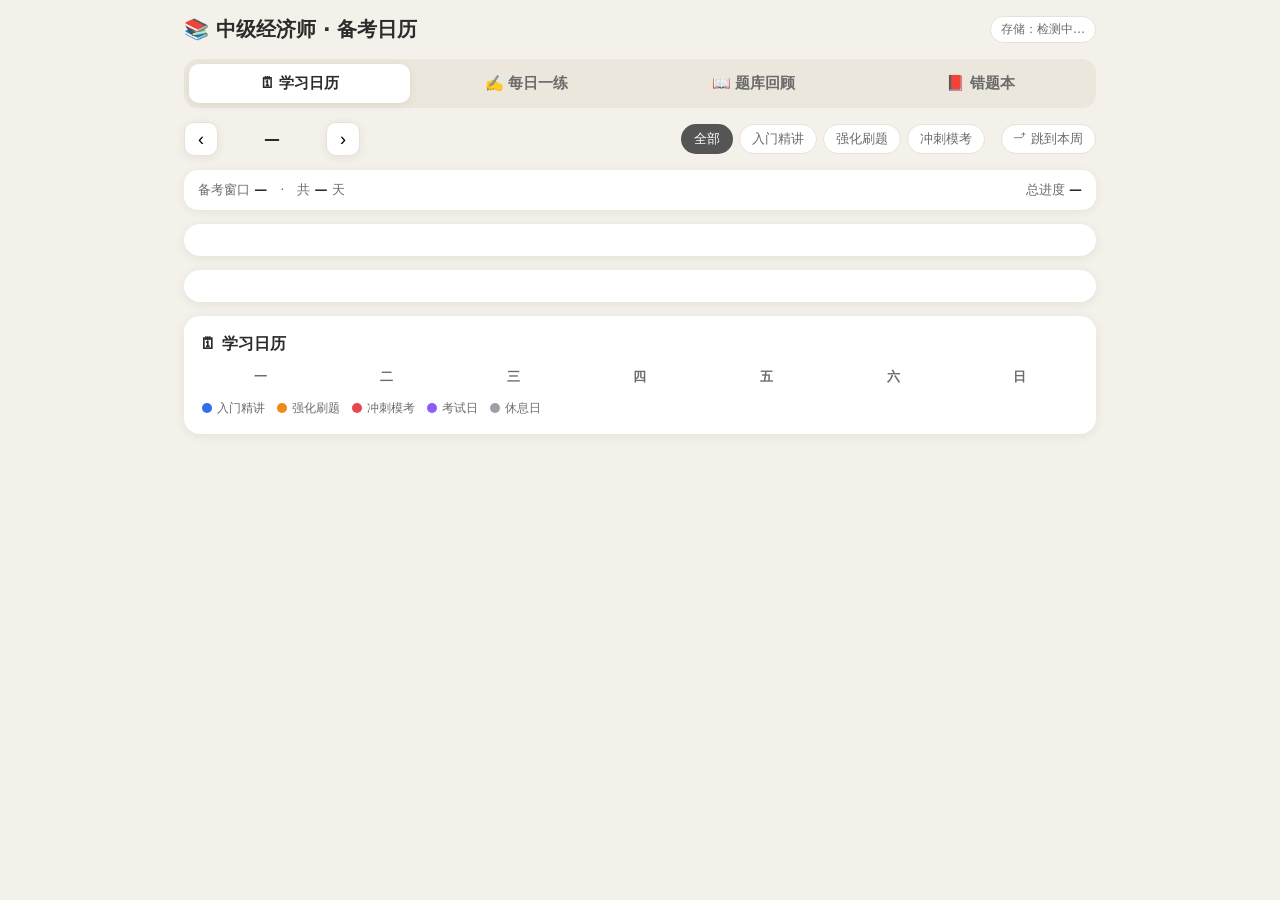
<file: economist-calendar.template.html>
<!DOCTYPE html>
<html lang="zh-CN">
<head>
<meta charset="UTF-8">
<meta name="viewport" content="width=device-width, initial-scale=1.0, maximum-scale=1.0, user-scalable=no">
<title>中级经济师 · 备考日历</title>
<style>
  :root{
    --bg:#f4f1ea; --card:#ffffff; --ink:#2b2b2b; --sub:#6b6b6b; --line:#e7e2d8;
    --blue:#2f6fed; --orange:#ef8a17; --red:#e5484d; --purple:#8b5cf6; --gray:#9aa0a6; --green:#34c759;
    --shadow:0 2px 10px rgba(60,50,30,.08);
  }
  *{box-sizing:border-box;-webkit-tap-highlight-color:transparent}
  body{margin:0;background:var(--bg);color:var(--ink);font-family:-apple-system,"PingFang SC","Microsoft YaHei",system-ui,sans-serif;font-size:16px;line-height:1.55}
  .wrap{max-width:940px;margin:0 auto;padding:14px 14px 60px}
  header.top{display:flex;flex-wrap:wrap;align-items:center;gap:10px;margin-bottom:14px}
  header.top h1{font-size:20px;margin:0;font-weight:700}
  .storage{margin-left:auto;font-size:12px;padding:3px 10px;border-radius:999px;background:#fff;border:1px solid var(--line);color:var(--sub)}
  .storage.db{color:var(--green);border-color:#bfe9cd}
  .storage.local{color:var(--orange);border-color:#f3d9b0}
  /* tabs */
  .tabs{display:flex;gap:6px;background:#ece7dc;border-radius:14px;padding:5px;margin-bottom:14px}
  .tabs button{flex:1;border:none;background:transparent;border-radius:10px;padding:10px 6px;font-size:15px;font-weight:600;color:var(--sub);cursor:pointer;transition:.15s}
  .tabs button.on{background:#fff;color:var(--ink);box-shadow:var(--shadow)}
  .tabpane{display:none}
  .tabpane.on{display:block}

  .toolbar{display:flex;flex-wrap:wrap;gap:8px;align-items:center;margin-bottom:14px}
  .month-nav{display:flex;align-items:center;gap:6px}
  .month-nav button{width:34px;height:34px;border:none;border-radius:10px;background:#fff;border:1px solid var(--line);font-size:18px;cursor:pointer;box-shadow:var(--shadow)}
  .month-label{font-weight:700;min-width:96px;text-align:center}
  .filters{display:flex;gap:6px;flex-wrap:wrap;margin-left:auto}
  .filters button{border:1px solid var(--line);background:#fff;border-radius:999px;padding:5px 12px;font-size:13px;cursor:pointer;color:var(--sub)}
  .filters button.on{color:#fff;border-color:transparent}
  .filters button.on[data-p="all"]{background:#555}
  .filters button.on[data-p="入门精讲"]{background:var(--blue)}
  .filters button.on[data-p="强化刷题"]{background:var(--orange)}
  .filters button.on[data-p="冲刺模考"]{background:var(--red)}
  .jump{margin-left:8px;border:1px solid var(--line);background:#fff;border-radius:999px;padding:5px 12px;font-size:13px;cursor:pointer;color:var(--sub)}
  .stat-bar{background:var(--card);border-radius:14px;padding:10px 14px;box-shadow:var(--shadow);margin-bottom:14px;font-size:13px;color:var(--sub);display:flex;justify-content:space-between;align-items:center;gap:10px}
  .stat-bar b{color:var(--ink)}
  .card{background:var(--card);border-radius:16px;padding:16px;box-shadow:var(--shadow);margin-bottom:14px}
  .card h2{font-size:16px;margin:0 0 10px;display:flex;align-items:center;gap:8px}
  .badge{font-size:11px;padding:2px 9px;border-radius:999px;color:#fff;font-weight:600}
  .b-blue{background:var(--blue)}.b-orange{background:var(--orange)}.b-red{background:var(--red)}.b-purple{background:var(--purple)}.b-gray{background:var(--gray)}.b-green{background:var(--green)}
  /* today */
  .today-head{display:flex;flex-wrap:wrap;align-items:baseline;gap:8px;margin-bottom:10px}
  .today-head .date{font-size:22px;font-weight:700}
  .today-head .wd{color:var(--sub);font-size:14px}
  .today-head .meta{margin-left:auto;color:var(--sub);font-size:13px}
  .progress{height:10px;background:#eee;border-radius:999px;overflow:hidden;margin:10px 0}
  .progress > i{display:block;height:100%;background:linear-gradient(90deg,var(--green),#5fd98a);width:0;transition:width .3s}
  .pct{font-size:13px;color:var(--sub);text-align:right;margin-bottom:8px}
  ul.tasks{list-style:none;margin:0;padding:0}
  ul.tasks li{display:flex;gap:10px;align-items:flex-start;padding:9px 0;border-bottom:1px dashed var(--line)}
  ul.tasks li:last-child{border-bottom:none}
  .chk{flex:0 0 22px;width:22px;height:22px;border-radius:6px;border:2px solid #cfc8ba;background:#fff;cursor:pointer;display:flex;align-items:center;justify-content:center;font-size:14px;color:#fff;margin-top:2px}
  .chk.done{background:var(--green);border-color:var(--green)}
  .task-txt{flex:1}
  .task-txt.done{color:var(--gray);text-decoration:line-through}
  .empty{color:var(--sub);font-size:14px;padding:8px 0}
  /* week */
  .week-goal{font-size:14px;color:var(--sub);margin:6px 0 10px}
  .week-days{display:grid;grid-template-columns:repeat(7,1fr);gap:6px;margin-top:10px}
  .wd-cell{background:#faf8f3;border-radius:10px;padding:7px 4px;text-align:center;font-size:12px;position:relative}
  .wd-cell .d{font-weight:700}
  .wd-cell .mini{height:5px;border-radius:999px;background:#e3ddd0;margin-top:5px;overflow:hidden}
  .wd-cell .mini > i{display:block;height:100%;background:var(--green)}
  .wd-cell.today{outline:2px solid var(--blue)}
  .wd-cell .ph{position:absolute;top:3px;right:3px;width:7px;height:7px;border-radius:50%}
  /* calendar */
  .cal-head{display:grid;grid-template-columns:repeat(7,1fr);gap:6px;margin-bottom:6px}
  .cal-head span{text-align:center;font-size:13px;color:var(--sub);font-weight:600}
  .cal{display:grid;grid-template-columns:repeat(7,1fr);gap:6px}
  .cell{background:var(--card);border-radius:12px;min-height:62px;padding:6px 4px 4px;position:relative;cursor:pointer;box-shadow:var(--shadow);display:flex;flex-direction:column;align-items:center;transition:transform .1s}
  .cell:hover{transform:translateY(-2px)}
  .cell.blank{background:#f7f4ee;box-shadow:none;cursor:default;border:1px dashed #e3ddd0}
  .cell.blank:hover{transform:none}
  .cell.blank .num{color:#cfc8ba;font-weight:400}
  .cell .num{font-size:13px;font-weight:600;color:var(--ink)}
  .cell .dot{width:9px;height:9px;border-radius:50%;margin-top:5px}
  .cell.today{border:2px solid var(--blue)}
  .cell.done .num::after{content:"✓";color:var(--green);font-size:11px;margin-left:3px}
  .cell.dim{opacity:.32}
  .cell .rest{font-size:11px;color:var(--gray);margin-top:4px}
  /* legend */
  .legend{display:flex;flex-wrap:wrap;gap:12px;font-size:12px;color:var(--sub);margin:6px 2px 0}
  .legend span{display:flex;align-items:center;gap:5px}
  .legend i{width:10px;height:10px;border-radius:50%;display:inline-block}
  /* modal */
  .mask{position:fixed;inset:0;background:rgba(30,25,15,.45);display:none;align-items:center;justify-content:center;padding:16px;z-index:50}
  .mask.show{display:flex}
  .modal{background:var(--card);border-radius:18px;max-width:560px;width:100%;max-height:86vh;overflow:auto;padding:18px;box-shadow:0 10px 40px rgba(0,0,0,.25)}
  .modal .mhead{display:flex;align-items:center;gap:8px;margin-bottom:6px}
  .modal .mhead .date{font-size:20px;font-weight:700}
  .modal .mrow{font-size:13px;color:var(--sub);margin:3px 0}
  .modal .mrow b{color:var(--ink)}
  .modal .close{margin-left:auto;border:none;background:#f0ece3;border-radius:10px;width:32px;height:32px;font-size:18px;cursor:pointer}
  .modal hr{border:none;border-top:1px dashed var(--line);margin:12px 0}

  /* quiz / review */
  .q-meta{display:flex;gap:6px;flex-wrap:wrap;margin-bottom:10px}
  .q-subject{font-size:13px;color:var(--sub)}
  .q-body{font-size:17px;font-weight:600;line-height:1.6;margin-bottom:14px}
  .opts{list-style:none;margin:0 0 14px;padding:0;display:flex;flex-direction:column;gap:8px}
  .opts li{border:1.5px solid var(--line);border-radius:12px;padding:11px 12px;cursor:pointer;display:flex;gap:10px;align-items:center;transition:.12s}
  .opts li:hover{border-color:#cfc8ba}
  .opts li.sel{border-color:var(--blue);background:#f0f5ff}
  .opts li.correct{border-color:var(--green);background:#effaf1}
  .opts li.wrong{border-color:var(--red);background:#fdeeef}
  .opts .mark{flex:0 0 22px;width:22px;height:22px;border-radius:50%;border:2px solid #cfc8ba;display:flex;align-items:center;justify-content:center;font-size:12px;font-weight:700;color:var(--sub)}
  .opts li.sel .mark{border-color:var(--blue);color:var(--blue)}
  .opts li.correct .mark{border-color:var(--green);color:var(--green)}
  .opts li.wrong .mark{border-color:var(--red);color:var(--red)}
  .opts .txt{flex:1}
  .q-explain{background:#faf8f3;border-radius:12px;padding:12px;font-size:14px;color:var(--sub);margin-bottom:12px;display:none}
  .q-explain.show{display:block}
  .q-explain b{color:var(--ink)}
  .btn{cursor:pointer;border:none;border-radius:12px;padding:11px 16px;font-size:15px;font-weight:600;color:#fff;background:var(--blue);box-shadow:var(--shadow)}
  .btn.ghost{background:#fff;color:var(--sub);border:1px solid var(--line);box-shadow:none}
  .btn.green{background:var(--green)}
  .btn-row{display:flex;gap:10px;flex-wrap:wrap}
  .q-result{font-size:15px;font-weight:700;margin-bottom:10px;display:none}
  .q-result.show{display:block}
  .q-result.ok{color:var(--green)} .q-result.no{color:var(--red)}
  .review-filters{display:flex;gap:8px;flex-wrap:wrap;margin-bottom:12px}
  .review-filters select{border:1px solid var(--line);border-radius:10px;padding:8px 10px;font-size:14px;background:#fff;color:var(--ink)}
  .review-stat{font-size:13px;color:var(--sub);margin-bottom:12px}
  .review-stat b{color:var(--ink)}
  .hist-item{display:flex;align-items:center;gap:8px;padding:8px 0;border-bottom:1px dashed var(--line);font-size:13px}
  .hist-item:last-child{border-bottom:none}
  .hist-item .ok{color:var(--green);font-weight:700}
  .hist-item .no{color:var(--red);font-weight:700}
  .hist-item .qtext{flex:1;color:var(--ink);overflow:hidden;text-overflow:ellipsis;white-space:nowrap}
  .score-banner{background:linear-gradient(90deg,var(--blue),#5b8def);color:#fff;border-radius:14px;padding:16px;text-align:center;margin-bottom:14px}
  .score-banner .big{font-size:30px;font-weight:800}
  @media (max-width:600px){
    body{font-size:15px}
    .wrap{padding:10px 10px 50px}
    header.top h1{font-size:18px}
    .cell{min-height:52px}
    .cell .num{font-size:12px}
    .today-head .date{font-size:19px}
    .filters button{padding:4px 9px;font-size:12px}
    .tabs button{font-size:13px;padding:9px 4px}
  }
</style>
</head>
<body>
<div class="wrap">
  <header class="top">
    <h1>📚 中级经济师 · 备考日历</h1>
    <span id="storage" class="storage">存储：检测中…</span>
  </header>

  <div class="tabs">
    <button data-tab="cal" class="on">🗓 学习日历</button>
    <button data-tab="quiz">✍️ 每日一练</button>
    <button data-tab="review">📖 题库回顾</button>
    <button data-tab="wrong">📕 错题本</button>
  </div>

  <!-- ============ 学习日历 ============ -->
  <div class="tabpane on" id="pane-cal">
    <div class="toolbar">
      <div class="month-nav">
        <button id="prevM">‹</button>
        <span class="month-label" id="monthLabel">—</span>
        <button id="nextM">›</button>
      </div>
      <div class="filters" id="filters">
        <button data-p="all" class="on">全部</button>
        <button data-p="入门精讲">入门精讲</button>
        <button data-p="强化刷题">强化刷题</button>
        <button data-p="冲刺模考">冲刺模考</button>
      </div>
      <button class="jump" id="jumpWeek">⤴ 跳到本周</button>
    </div>

    <div class="stat-bar">
      <span>备考窗口 <b id="rangeTxt">—</b>　·　共 <b id="totalDays">—</b> 天</span>
      <span>总进度 <b id="overallTxt">—</b></span>
    </div>

    <div class="card" id="todayCard"></div>
    <div class="card" id="weekCard"></div>

    <div class="card">
      <h2>🗓 学习日历</h2>
      <div class="cal-head">
        <span>一</span><span>二</span><span>三</span><span>四</span><span>五</span><span>六</span><span>日</span>
      </div>
      <div class="cal" id="cal"></div>
      <div class="legend">
        <span><i style="background:var(--blue)"></i>入门精讲</span>
        <span><i style="background:var(--orange)"></i>强化刷题</span>
        <span><i style="background:var(--red)"></i>冲刺模考</span>
        <span><i style="background:var(--purple)"></i>考试日</span>
        <span><i style="background:var(--gray)"></i>休息日</span>
      </div>
    </div>
  </div>

  <!-- ============ 每日一练 ============ -->
  <div class="tabpane" id="pane-quiz">
    <div class="card" id="dailyQuiz"></div>
  </div>

  <!-- ============ 题库回顾 ============ -->
  <div class="tabpane" id="pane-review">
    <div class="card">
      <h2>📖 题库回顾 <span class="badge b-purple">练过的题都在这里</span></h2>
      <div class="review-filters">
        <select id="revPhase"><option value="all">全部阶段</option><option value="入门精讲">入门精讲</option><option value="强化刷题">强化刷题</option><option value="冲刺模考">冲刺模考</option></select>
        <select id="revSubject"><option value="all">全部科目</option></select>
        <button class="btn" id="revStart">🎯 开始练习 5 道</button>
        <button class="btn ghost" id="revReset">重置筛选</button>
      </div>
      <div class="review-stat" id="revStat"></div>
      <div id="reviewArea"></div>
    </div>
    <div class="card">
      <h2>📝 我的答题历史</h2>
      <div id="histArea"><div class="empty">还没有答题记录，去「每日一练」或「开始练习」做几道吧。</div></div>
    </div>
  </div>

  <!-- ============ 错题本 ============ -->
  <div class="tabpane" id="pane-wrong">
    <div class="card">
      <h2>📕 错题本 <span class="badge b-red" id="wrongCount">0 道待攻克</span></h2>
      <div class="btn-row" style="margin-bottom:12px">
        <button class="btn" id="wrongStart">🎯 专攻错题（优先录入）</button>
        <button class="btn ghost" id="wrongClear">清空错题本</button>
      </div>
      <div id="wrongArea"><div class="empty">还没有错题。做错的题会自动收集到这里，方便你反复回顾。</div></div>
    </div>
  </div>
</div>

<!-- 当日详情弹窗 -->
<div class="mask" id="mask">
  <div class="modal" id="modal"></div>
</div>

<script>
const PLAN = ___PLAN_JSON___;
const QUESTIONS = ___QUESTIONS_JSON___;

/* ---------- 基础数据 ---------- */
const byDate = {}; const byDay = {};
PLAN.days.forEach(d => { byDate[d.date] = d; byDay[d.day] = d; });
const Q = QUESTIONS.questions;
const QBYID = {}; Q.forEach(q => QBYID[q.id] = q);
const SUBJECTS = [...new Set(Q.map(q => q.subject))];

const PHASE_COLOR = {'入门精讲':'var(--blue)','强化刷题':'var(--orange)','冲刺模考':'var(--red)'};
function phaseColor(rec){
  if(rec.type==='考试') return 'var(--purple)';
  if(rec.type==='休息') return 'var(--gray)';
  return PHASE_COLOR[rec.phase]||'var(--gray)';
}
function phaseClass(rec){
  if(rec.type==='考试') return 'b-purple';
  if(rec.type==='休息') return 'b-gray';
  if(rec.phase==='入门精讲') return 'b-blue';
  if(rec.phase==='强化刷题') return 'b-orange';
  if(rec.phase==='冲刺模考') return 'b-red';
  return 'b-gray';
}

/* ---------- 日期工具 ---------- */
function pad(n){ return String(n).padStart(2,'0'); }
function todayStr(){ const d=new Date(); return d.getFullYear()+'-'+pad(d.getMonth()+1)+'-'+pad(d.getDate()); }
function parseDate(s){ const p=s.split('-'); return {y:+p[0],m:+p[1],d:+p[2]}; }

/* ---------- 状态 ---------- */
let checkins = {};        // 'day:idx' -> 1
let quizRecords = {};     // qid -> 1(对)/0(错)
let storageMode = 'local';
let filterPhase = 'all';
let view = parseDate(todayStr());

/* ---------- 打卡读写 ---------- */
async function loadData(){
  // 打卡
  try{
    const r = await fetch('/api/econ-checkins', {cache:'no-store'});
    if(!r.ok) throw 0; const j = await r.json(); if(!j.ok) throw 0;
    const m = {}; (j.rows||[]).forEach(x => { if(x.checked) m[x.day+':'+x.task_idx]=1; });
    checkins = m; storageMode='db';
  }catch(e){ try{ checkins=JSON.parse(localStorage.getItem('econ_checkins_v1')||'{}')||{}; }catch(_){ checkins={}; } storageMode='local'; }
  // 答题
  try{
    const r = await fetch('/api/econ-quiz-records', {cache:'no-store'});
    if(!r.ok) throw 0; const j = await r.json(); if(!j.ok) throw 0;
    const m = {}; (j.rows||[]).forEach(x => { m[x.qid] = x.correct?1:0; });
    quizRecords = m;
  }catch(e){ try{ quizRecords=JSON.parse(localStorage.getItem('econ_quiz_v1')||'{}')||{}; }catch(_){ quizRecords={}; } }
}
function isDone(rec,i){ return !!checkins[rec.day+':'+i]; }
async function toggle(rec,i,val){
  const was = isDone(rec,i);
  if(val) checkins[rec.day+':'+i]=1; else delete checkins[rec.day+':'+i];
  localStorage.setItem('econ_checkins_v1', JSON.stringify(checkins));
  if(storageMode==='db'){
    try{ const r=await fetch('/api/econ-checkin',{method:'POST',headers:{'Content-Type':'application/json'},body:JSON.stringify({day:rec.day,task_idx:i,checked:val?1:0})}); const j=await r.json(); if(!j.ok) throw 0; }
    catch(e){ storageMode='local'; updateStorageBadge(); }
  }
  // 愿力发放：仅在完成状态变化时（完成 +wp，取消 -wp）；视频时长任务按 eachWp，其余每任务 10
  if(val !== was){
    const wp = (rec.eachWp && rec.eachWp[i]) || 10;
    econGrantWP(val?wp:-wp, '经济师·学习日历', 'Day'+rec.day+' '+(rec.tasks[i]||'').slice(0,12));
  }
  renderToday(); renderWeek(); renderCalendar();
}
async function saveQuiz(qid, correct){
  const old = quizRecords[qid];
  quizRecords[qid] = correct?1:0;
  localStorage.setItem('econ_quiz_v1', JSON.stringify(quizRecords));
  if(storageMode==='db'){
    try{ await fetch('/api/econ-quiz-answer',{method:'POST',headers:{'Content-Type':'application/json'},body:JSON.stringify({qid,correct:correct?1:0})}); }
    catch(e){ /* 离线忽略 */ }
  }
  renderHist();
  return old;
}

/* ---------- 愿力发放（postMessage 给父页游戏人生） ---------- */
function econDayKey(){ return todayStr(); }
function econDailyCount(k){ try{ return Number(localStorage.getItem(k)||'0'); }catch(e){ return 0; } }
function econDailyInc(k){ try{ localStorage.setItem(k, String(econDailyCount(k)+1)); }catch(e){} }
function econGrantWP(delta, source, text){
  try{ if(window.parent && window.parent!==window){ window.parent.postMessage({type:'econ-wp', delta:delta, source:source, text:text}, location.origin); } }catch(e){}
}
function econConquerWrong(correct){     // 原错题做对 → 攻克 +1，每日封顶 3 道
  if(correct!==true) return;
  const dk='econ_wb_'+econDayKey();
  if(econDailyCount(dk) < 3){ econDailyInc(dk); econGrantWP(1,'经济师·错题本','攻克错题'); }
}

/* ---------- 进度 ---------- */
function dayDone(rec){ let n=0; rec.tasks.forEach((_,i)=>{ if(isDone(rec,i)) n++; }); return n; }
function dayTotal(rec){ return rec.tasks.length; }
function weekDays(num){ return PLAN.days.filter(d=>d.week===num); }
function weekDone(num){ let n=0,t=0; weekDays(num).forEach(r=>{ t+=dayTotal(r); n+=dayDone(r); }); return {done:n,total:t}; }

function updateStorageBadge(){
  const el=document.getElementById('storage');
  if(storageMode==='db'){ el.textContent='存储：数据库 ✓'; el.className='storage db'; }
  else { el.textContent='存储：本地（离线）'; el.className='storage local'; }
}

/* ---------- 今日卡片 ---------- */
function renderToday(){
  const el=document.getElementById('todayCard');
  const t=todayStr(); const rec=byDate[t];
  let html='<h2>🌟 今日任务 <span class="badge '+(rec?phaseClass(rec):'b-gray')+'">'+(rec?rec.phase:'—')+'</span></h2>';
  if(!rec){ html+='<div class="empty">今天（'+t+'）不在备考窗口（'+PLAN.startDate+' ~ '+PLAN.endDate+'）内，暂无计划任务。</div>'; el.innerHTML=html; return; }
  const done=dayDone(rec), total=dayTotal(rec), pct=total?Math.round(done/total*100):0;
  html+='<div class="today-head"><span class="date">'+rec.date+'</span><span class="wd">'+rec.weekday+'</span>'
      +'<span class="meta">'+rec.week+'　·　'+rec.subject+'　·　'+rec.duration+'</span></div>';
  html+=renderTaskList(rec);
  html+='<div class="progress"><i style="width:'+pct+'%"></i></div><div class="pct">已完成 '+done+' / '+total+'（'+pct+'%）</div>';
  el.innerHTML=html;
}
function renderTaskList(rec){
  if(!rec.tasks.length) return '<div class="empty">今日休息，好好放松 🌿</div>';
  let h='<ul class="tasks">';
  rec.tasks.forEach((tx,i)=>{ const done=isDone(rec,i);
    h+='<li><div class="chk '+(done?'done':'')+'" onclick="window.__toggle('+rec.day+','+i+')">'+(done?'✓':'')+'</div>'
     + '<div class="task-txt '+(done?'done':'')+'">'+escapeHtml(tx)+'</div></li>'; });
  h+='</ul>'; return h;
}
window.__toggle=function(day,i){ const rec=byDay[day]; if(!rec) return; toggle(rec,i,!isDone(rec,i)); };

/* ---------- 本周概览 ---------- */
function currentWeekNum(){ const rec=byDate[todayStr()]; if(rec) return rec.week; if(todayStr()<PLAN.startDate) return 1; return 12; }
function renderWeek(){
  const el=document.getElementById('weekCard');
  const num=currentWeekNum(); const w=PLAN.weeks[num]||{range:'',theme:'',goal:''};
  const {done,total}=weekDone(num); const pct=total?Math.round(done/total*100):0;
  let html='<h2>📅 本周概览 <span class="badge b-blue">第 '+num+' 周</span> <span class="meta" style="font-weight:400;color:var(--sub);font-size:13px">'+w.range+'</span></h2>';
  html+='<div class="today-head"><span class="wd" style="font-size:15px">'+w.theme+'</span></div>';
  html+='<div class="week-goal"><b>周目标：</b>'+escapeHtml(w.goal||'—')+'</div>';
  html+='<div class="progress"><i style="width:'+pct+'%"></i></div><div class="pct">本周完成 '+done+' / '+total+'（'+pct+'%）</div>';
  html+='<div class="week-days">';
  weekDays(num).forEach(r=>{ const d=dayDone(r),t=dayTotal(r),p=t?Math.round(d/t*100):0; const isT=r.date===todayStr();
    html+='<div class="wd-cell '+(isT?'today':'')+'" onclick="window.__openDay(\''+r.date+'\')">'
        + '<div class="ph" style="background:'+phaseColor(r)+'"></div>'
        + '<div class="d">'+parseDate(r.date).m+'/'+parseDate(r.date).d+'</div>'
        + '<div style="font-size:11px;color:var(--sub)">'+r.weekday+'</div>'
        + '<div class="mini"><i style="width:'+p+'%"></i></div></div>'; });
  html+='</div>'; el.innerHTML=html;
}

/* ---------- 日历（完整月历，空白天也显示） ---------- */
function renderCalendar(){
  const y=view.y, m=view.m;
  document.getElementById('monthLabel').textContent = y+'年'+m+'月';
  const first=new Date(y,m-1,1); let lead=(first.getDay()+6)%7;
  const daysInMonth=new Date(y,m,0).getDate();
  const cells=[]; for(let i=0;i<lead;i++) cells.push(null);
  for(let d=1;d<=daysInMonth;d++) cells.push(pad(d));
  let html='';
  cells.forEach(c=>{
    if(c===null){ html+='<div class="cell blank"></div>'; return; }
    const ds=y+'-'+pad(m)+'-'+c; const rec=byDate[ds]; const isToday=ds===todayStr();
    if(!rec){ html+='<div class="cell blank"><div class="num">'+c+'</div></div>'; return; }
    const done=dayDone(rec), total=dayTotal(rec); const allDone=total>0&&done===total;
    const dim=(filterPhase!=='all'&&rec.phase!==filterPhase&&rec.type!=='考试'&&rec.type!=='休息')?' dim':'';
    const restTag=rec.type==='休息'?'<div class="rest">休息</div>':'';
    html+='<div class="cell '+(isToday?'today':'')+(allDone?' done':'')+dim+'" onclick="window.__openDay(\''+ds+'\')">'
        + '<div class="num">'+c+'</div>'
        + (rec.type==='考试'?'<div class="dot" style="background:var(--purple)"></div>':(rec.type==='休息'?'':('<div class="dot" style="background:'+phaseColor(rec)+'"></div>')))
        + restTag+'</div>';
  });
  document.getElementById('cal').innerHTML=html;
}

/* ---------- 弹窗 ---------- */
window.__openDay=function(ds){ const rec=byDate[ds]; if(!rec) return;
  const done=dayDone(rec),total=dayTotal(rec),pct=total?Math.round(done/total*100):0;
  let h='<div class="mhead"><span class="date">'+rec.date+'</span><span class="badge '+phaseClass(rec)+'">'+rec.phase+'</span>'
      + '<span class="badge b-gray">'+rec.type+'</span>'
      + '<button class="close" onclick="window.__closeModal()">×</button></div>';
  h+='<div class="mrow"><b>'+rec.weekday+'</b>　·　'+rec.week+'　·　科目：'+escapeHtml(rec.subject)+'　·　时长：'+escapeHtml(rec.duration)+'</div>';
  if(rec.resources&&rec.resources!=='—') h+='<div class="mrow">资源：'+escapeHtml(rec.resources)+'</div>';
  if(rec.goal&&rec.goal!=='—') h+='<div class="mrow">验收：'+escapeHtml(rec.goal)+'</div>';
  if(rec.note&&rec.note!=='—') h+='<div class="mrow">备注：'+escapeHtml(rec.note)+'</div>';
  h+='<hr>'+renderTaskList(rec);
  h+='<div class="progress"><i style="width:'+pct+'%"></i></div><div class="pct">已完成 '+done+' / '+total+'（'+pct+'%）</div>';
  document.getElementById('modal').innerHTML=h; document.getElementById('mask').classList.add('show');
};
window.__closeModal=function(){ document.getElementById('mask').classList.remove('show'); };
document.getElementById('mask').addEventListener('click',e=>{ if(e.target.id==='mask') window.__closeModal(); });

/* ======== 每日一练 ======== */
function pickDailyQuestion(){
  const rec=byDate[todayStr()];
  const phase = rec ? rec.phase : null;
  let pool = phase===null ? Q : Q.filter(q=>q.phase===phase && rec.type!=='休息');
  if(!pool.length || rec.type==='休息') pool = Q;        // 休息日/窗口外 → 全库随机
  const wrong = pool.filter(q=>quizRecords[q.id]===0);    // 优先从错题本抽
  const use = wrong.length ? wrong : pool;
  return use[Math.floor(Math.random()*use.length)];
}
function renderDailyQuiz(){
  const el=document.getElementById('dailyQuiz');
  const q=pickDailyQuestion();
  const multi = q.type==='multi';
  let html='<h2>✍️ 每日一练 <span class="badge '+(multi?'b-orange':'b-blue')+'">'+(multi?'多选':'单选')+'</span></h2>';
  html+='<div class="q-meta"><span class="q-subject">'+q.phase+'　·　'+q.subject+'　·　'+q.chapter+'</span></div>';
  html+='<div class="q-body">'+escapeHtml(q.q)+'</div>';
  html+='<ul class="opts" id="dqOpts">';
  q.options.forEach((o,i)=>{ html+='<li data-i="'+i+'" onclick="window.__dqSel('+i+')"><span class="mark">'+(String.fromCharCode(65+i))+'</span><span class="txt">'+escapeHtml(o)+'</span></li>'; });
  html+='</ul>';
  html+='<div class="btn-row"><button class="btn" id="dqSubmit" onclick="window.__dqSubmit()">提交答案</button>'
      + '<button class="btn ghost" onclick="window.__dqNew()">换一题</button></div>';
  html+='<div class="q-result" id="dqResult"></div>';
  html+='<div class="q-explain" id="dqExplain"></div>';
  html+='<div class="btn-row" id="dqMore" style="display:none;margin-top:10px"><button class="btn green" onclick="window.__goReview()">✅ 继续练习（题库回顾）</button></div>';
  el.innerHTML=html; el._q=q; el._sel=[];
}
window.__dqSel=function(i){ const el=document.getElementById('dailyQuiz'); const q=el._q;
  if(el._answered) return;
  const li=document.querySelector('#dqOpts li[data-i="'+i+'"]');
  if(q.type==='multi'){ const idx=el._sel.indexOf(i); if(idx>=0) el._sel.splice(idx,1); else el._sel.push(i); li.classList.toggle('sel'); }
  else { el._sel=[i]; document.querySelectorAll('#dqOpts li').forEach(x=>x.classList.remove('sel')); li.classList.add('sel'); }
};
window.__dqSubmit=async function(){ const el=document.getElementById('dailyQuiz'); const q=el._q;
  if(el._answered) return; if(!el._sel.length){ alert('请先选择答案'); return; }
  const correct = JSON.stringify([...el._sel].sort((a,b)=>a-b))===JSON.stringify([...q.answer].sort((a,b)=>a-b));
  el._answered=true;
  document.querySelectorAll('#dqOpts li').forEach(li=>{ const i=+li.dataset.i;
    if(q.answer.includes(i)) li.classList.add('correct'); else if(el._sel.includes(i)) li.classList.add('wrong'); });
  const res=document.getElementById('dqResult'); res.className='q-result show '+(correct?'ok':'no');
  res.textContent = correct ? '🎉 答对了！' : ('❌ 答错了，正确答案：'+q.answer.map(i=>String.fromCharCode(65+i)).join(q.type==='multi'?'、':' '));
  const ex=document.getElementById('dqExplain'); ex.className='q-explain show';
  ex.innerHTML='<b>解析：</b>'+escapeHtml(q.explain);
  document.getElementById('dqSubmit').style.display='none';
  document.getElementById('dqMore').style.display='flex';
  const old=await saveQuiz(q.id, correct);
  // 每日一练愿力：每天限 1 次（+1）
  const dk='econ_dq_'+econDayKey();
  if(econDailyCount(dk) < 1){ econDailyInc(dk); econGrantWP(1,'经济师·每日一练','完成每日一练'); }
  // 错题攻克
  if(old===0 && correct) econConquerWrong(true);
};
window.__dqNew=function(){ document.getElementById('dailyQuiz')._answered=false; renderDailyQuiz(); };
window.__goReview=function(){ switchTab('review'); document.getElementById('revStart').click(); };

/* ======== 题库回顾 ======== */
function initReviewFilters(){
  const sel=document.getElementById('revSubject');
  SUBJECTS.forEach(s=>{ const o=document.createElement('option'); o.value=s; o.textContent=s; sel.appendChild(o); });
}
function filteredQuestions(){
  const ph=document.getElementById('revPhase').value; const sj=document.getElementById('revSubject').value;
  return Q.filter(q=>(ph==='all'||q.phase===ph)&&(sj==='all'||q.subject===sj));
}
function renderReviewPrompt(){
  const pool=filteredQuestions();
  const done=pool.filter(q=>q.id in quizRecords).length;
  document.getElementById('revStat').innerHTML='当前筛选共 <b>'+pool.length+'</b> 题，已练 <b>'+done+'</b> 题';
  document.getElementById('reviewArea').innerHTML='<div class="empty">点击上方「开始练习」抽取一组逐题作答，或调整筛选条件。</div>';
}
function startReview(){
  const pool=filteredQuestions();
  if(!pool.length){ document.getElementById('reviewArea').innerHTML='<div class="empty">该筛选下没有题目。</div>'; return; }
  const n=Math.min(5, pool.length);
  const wrong=pool.filter(q=>quizRecords[q.id]===0);          // 错题优先录入
  const rest=pool.filter(q=>quizRecords[q.id]!==0);
  const pickedWrong=wrong.slice(0, n);
  const pickedRest=[...rest].sort(()=>Math.random()-0.5).slice(0, n-pickedWrong.length);
  const shuffled=[...pickedWrong, ...pickedRest].sort(()=>Math.random()-0.5);
  reviewSession={queue:shuffled, idx:0};
  renderReviewQuestion();
}
let reviewSession=null;
function renderReviewQuestion(){
  if(!reviewSession || reviewSession.idx>=reviewSession.queue.length){
    const total=reviewSession?reviewSession.queue.length:0;
    const ok=reviewSession?reviewSession.queue.filter(q=>quizRecords[q.id]===1).length:0;
    // 愿力：全对+2 / 对4题+1 / ≤3题0，每日限 3 组
    let gained=0; const dk='econ_rq_'+econDayKey();
    if(econDailyCount(dk) < 3){
      if(ok===total && total>0) gained=2; else if(ok>=4) gained=1;
      if(gained>0) econDailyInc(dk);
    }
    if(gained>0) econGrantWP(gained,'经济师·题库回顾','一组正确 '+ok+'/'+total);
    document.getElementById('reviewArea').innerHTML=
      '<div class="score-banner"><div class="big">'+ok+' / '+total+'</div><div>本组练习完成！正确率 '+Math.round(ok/total*100)+'%</div></div>'
      + (gained>0?'<div style="margin-top:8px;color:var(--green,#3f9c6d);font-weight:600">💡 +'+gained+' 愿力（经济师·题库回顾）</div>':'')
      + '<div class="btn-row"><button class="btn" onclick="window.__reviewAgain()">🔄 再来一组</button><button class="btn ghost" onclick="window.__reviewBack()">返回筛选</button></div>';
    return;
  }
  const q=reviewSession.queue[reviewSession.idx]; const multi=q.type==='multi';
  const card=document.getElementById('reviewArea');
  let html='<div class="q-meta"><span class="q-subject">第 '+(reviewSession.idx+1)+' / '+reviewSession.queue.length+' 题　·　'+(multi?'多选':'单选')+'　·　'+q.phase+'　·　'+q.subject+'</span></div>';
  html+='<div class="q-body">'+escapeHtml(q.q)+'</div>';
  html+='<ul class="opts" id="rqOpts">';
  q.options.forEach((o,i)=>{ html+='<li data-i="'+i+'" onclick="window.__rqSel('+i+')"><span class="mark">'+(String.fromCharCode(65+i))+'</span><span class="txt">'+escapeHtml(o)+'</span></li>'; });
  html+='</ul>';
  html+='<div class="btn-row"><button class="btn" id="rqSubmit" onclick="window.__rqSubmit()">提交</button>'
      + '<button class="btn ghost" onclick="window.__rqSkip()">跳过</button></div>';
  html+='<div class="q-result" id="rqResult"></div>';
  html+='<div class="q-explain" id="rqExplain"></div>';
  card.innerHTML=html; card._q=q; card._sel=[]; card._answered=false;
}
window.__rqSel=function(i){ const card=document.getElementById('reviewArea'); const q=card._q; if(card._answered) return;
  const li=document.querySelector('#rqOpts li[data-i="'+i+'"]');
  if(q.type==='multi'){ const idx=card._sel.indexOf(i); if(idx>=0) card._sel.splice(idx,1); else card._sel.push(i); li.classList.toggle('sel'); }
  else { card._sel=[i]; document.querySelectorAll('#rqOpts li').forEach(x=>x.classList.remove('sel')); li.classList.add('sel'); }
};
window.__rqSubmit=async function(){ const card=document.getElementById('reviewArea'); const q=card._q; if(card._answered) return; if(!card._sel.length){ alert('请先选择答案'); return; }
  const correct=JSON.stringify([...card._sel].sort((a,b)=>a-b))===JSON.stringify([...q.answer].sort((a,b)=>a-b));
  card._answered=true;
  document.querySelectorAll('#rqOpts li').forEach(li=>{ const i=+li.dataset.i; if(q.answer.includes(i)) li.classList.add('correct'); else if(card._sel.includes(i)) li.classList.add('wrong'); });
  const res=document.getElementById('rqResult'); res.className='q-result show '+(correct?'ok':'no');
  res.textContent=correct?'🎉 答对了！':'❌ 答错了，正确答案：'+q.answer.map(i=>String.fromCharCode(65+i)).join(q.type==='multi'?'、':' ');
  const ex=document.getElementById('rqExplain'); ex.className='q-explain show'; ex.innerHTML='<b>解析：</b>'+escapeHtml(q.explain);
  document.getElementById('rqSubmit').style.display='none';
  const old=await saveQuiz(q.id, correct);
  if(old===0 && correct) econConquerWrong(true);   // 原错题做对 → 攻克 +1
  // 看完解析再手动进下一题（不直接跳）
  const last = reviewSession.idx >= reviewSession.queue.length-1;
  const nb=document.createElement('button'); nb.className='btn green'; nb.style.marginTop='10px';
  nb.textContent = last ? '🏁 查看成绩' : '➡️ 下一题（看完原因再点）';
  nb.onclick=()=>{ reviewSession.idx++; renderReviewQuestion(); };
  card.appendChild(nb);
};
window.__rqSkip=function(){ reviewSession.idx++; renderReviewQuestion(); };
window.__reviewAgain=function(){ startReview(); };
window.__reviewBack=function(){ renderReviewPrompt(); };

function renderHist(){
  const el=document.getElementById('histArea');
  const ids=Object.keys(quizRecords);
  if(!ids.length){ el.innerHTML='<div class="empty">还没有答题记录，去「每日一练」或「开始练习」做几道吧。</div>'; return; }
  let h='';
  ids.slice().reverse().forEach(id=>{ const q=QBYID[id]; if(!q) return; const ok=quizRecords[id]===1;
    h+='<div class="hist-item" style="cursor:pointer" onclick="window.__showDetail(\''+id+'\')"><span class="'+(ok?'ok':'no')+'">'+(ok?'✓对':'✗错')+'</span>'
     + '<span class="qtext">'+escapeHtml(q.q)+'</span>'
     + '<span class="q-subject">'+q.subject+'</span></div>'; });
  el.innerHTML=h;
}

/* ---------- 错题本 ---------- */
function wrongIds(){ return Object.keys(quizRecords).filter(id=>quizRecords[id]===0); }
function renderWrong(){
  const ids=wrongIds();
  document.getElementById('wrongCount').textContent=ids.length+' 道待攻克';
  const el=document.getElementById('wrongArea');
  if(!ids.length){ el.innerHTML='<div class="empty">还没有错题。做错的题会自动收集到这里，方便你反复回顾。</div>'; return; }
  let h='';
  ids.forEach(id=>{ const q=QBYID[id]; if(!q) return;
    h+='<div class="hist-item" style="cursor:pointer" onclick="window.__showDetail(\''+id+'\')"><span class="no">✗错</span>'
     + '<span class="qtext">'+escapeHtml(q.q)+'</span>'
     + '<span class="q-subject">'+q.subject+'</span></div>'; });
  el.innerHTML=h;
}
function startWrong(){
  const ids=wrongIds(); if(!ids.length){ alert('错题本还是空的，先去做几道题吧～'); return; }
  const pool=ids.map(id=>QBYID[id]).filter(Boolean);
  const shuffled=[...pool].sort(()=>Math.random()-0.5);
  reviewSession={queue:shuffled, idx:0};
  switchTab('review');
  renderReviewQuestion();
}
function showQuestionDetail(id){
  const q=QBYID[id]; if(!q) return; const ok=quizRecords[id]===1; const seen=id in quizRecords;
  let h='<div class="mhead"><span class="date" style="font-size:17px">题目详情</span>'
    + '<span class="badge '+(q.type==='multi'?'b-orange':'b-blue')+'">'+(q.type==='multi'?'多选':'单选')+'</span>'
    + (seen?'<span class="badge '+(ok?'b-green':'b-red')+'">'+(ok?'已答对':'曾答错')+'</span>':'')
    + '<button class="close" onclick="window.__closeModal()">×</button></div>';
  h+='<div class="mrow"><b>'+q.phase+'　·　'+q.subject+'　·　'+q.chapter+'</b></div>';
  h+='<div class="q-body" style="margin-top:8px">'+escapeHtml(q.q)+'</div>';
  h+='<ul class="opts" style="pointer-events:none">';
  q.options.forEach((o,i)=>{ const corr=q.answer.includes(i);
    h+='<li class="'+(corr?'correct':'')+'"><span class="mark">'+(String.fromCharCode(65+i))+'</span><span class="txt">'+escapeHtml(o)+'</span></li>'; });
  h+='</ul>';
  h+='<div class="q-explain show" style="display:block"><b>解析：</b>'+escapeHtml(q.explain)+'</div>';
  document.getElementById('modal').innerHTML=h; document.getElementById('mask').classList.add('show');
}
window.__showDetail=function(id){ showQuestionDetail(id); };
window.__wrongClear=async function(){
  const ids=wrongIds(); if(!ids.length) return;
  ids.forEach(id=>delete quizRecords[id]);
  localStorage.setItem('econ_quiz_v1', JSON.stringify(quizRecords));
  if(storageMode==='db'){ try{ await fetch('/api/econ-quiz-delete',{method:'POST',headers:{'Content-Type':'application/json'},body:JSON.stringify({qids:ids})}); }catch(e){} }
  renderWrong();
};

/* ---------- 统计 ---------- */
function renderStats(){
  document.getElementById('rangeTxt').textContent=PLAN.startDate+' ~ '+PLAN.endDate;
  document.getElementById('totalDays').textContent=PLAN.totalDays;
  let done=0,total=0; PLAN.days.forEach(r=>{ total+=dayTotal(r); done+=dayDone(r); });
  const pct=total?Math.round(done/total*100):0;
  document.getElementById('overallTxt').textContent=done+'/'+total+'（'+pct+'%）';
}

/* ---------- Tab 切换 ---------- */
function switchTab(name){
  document.querySelectorAll('.tabs button').forEach(b=>b.classList.toggle('on', b.dataset.tab===name));
  document.querySelectorAll('.tabpane').forEach(p=>p.classList.toggle('on', p.id==='pane-'+name));
  if(name==='review'){ renderReviewPrompt(); renderHist(); }
  if(name==='quiz'){ renderDailyQuiz(); }
  if(name==='wrong'){ renderWrong(); }
}
document.querySelectorAll('.tabs button').forEach(b=> b.onclick=()=>switchTab(b.dataset.tab));

/* ---------- 事件 ---------- */
document.getElementById('prevM').onclick=()=>{ view.m--; if(view.m<1){view.m=12;view.y--;} renderCalendar(); };
document.getElementById('nextM').onclick=()=>{ view.m++; if(view.m>12){view.m=1;view.y++;} renderCalendar(); };
document.getElementById('jumpWeek').onclick=()=>{ const num=currentWeekNum(); const first=weekDays(num)[0]; if(first){ const p=parseDate(first.date); view={y:p.y,m:p.m,d:p.d}; renderCalendar(); } };
document.getElementById('filters').addEventListener('click',e=>{ const b=e.target.closest('button'); if(!b) return; filterPhase=b.dataset.p;
  [...document.getElementById('filters').children].forEach(x=>x.classList.toggle('on',x===b)); renderCalendar(); });
document.getElementById('revStart').onclick=startReview;
document.getElementById('revReset').onclick=()=>{ document.getElementById('revPhase').value='all'; document.getElementById('revSubject').value='all'; renderReviewPrompt(); };
document.getElementById('revPhase').onchange=renderReviewPrompt;
document.getElementById('revSubject').onchange=renderReviewPrompt;
document.getElementById('wrongStart').onclick=startWrong;
document.getElementById('wrongClear').onclick=()=>window.__wrongClear();

/* ---------- 初始化 ---------- */
(async function init(){
  document.getElementById('rangeTxt').textContent=PLAN.startDate+' ~ '+PLAN.endDate;
  await loadData(); updateStorageBadge();
  renderStats(); renderToday(); renderWeek(); renderCalendar();
  initReviewFilters();
})();

function escapeHtml(s){ return String(s).replace(/[&<>"']/g, c=>({'&':'&amp;','<':'&lt;','>':'&gt;','"':'&quot;',"'":'&#39;'}[c])); }
</script>
</body>
</html>
</file>
